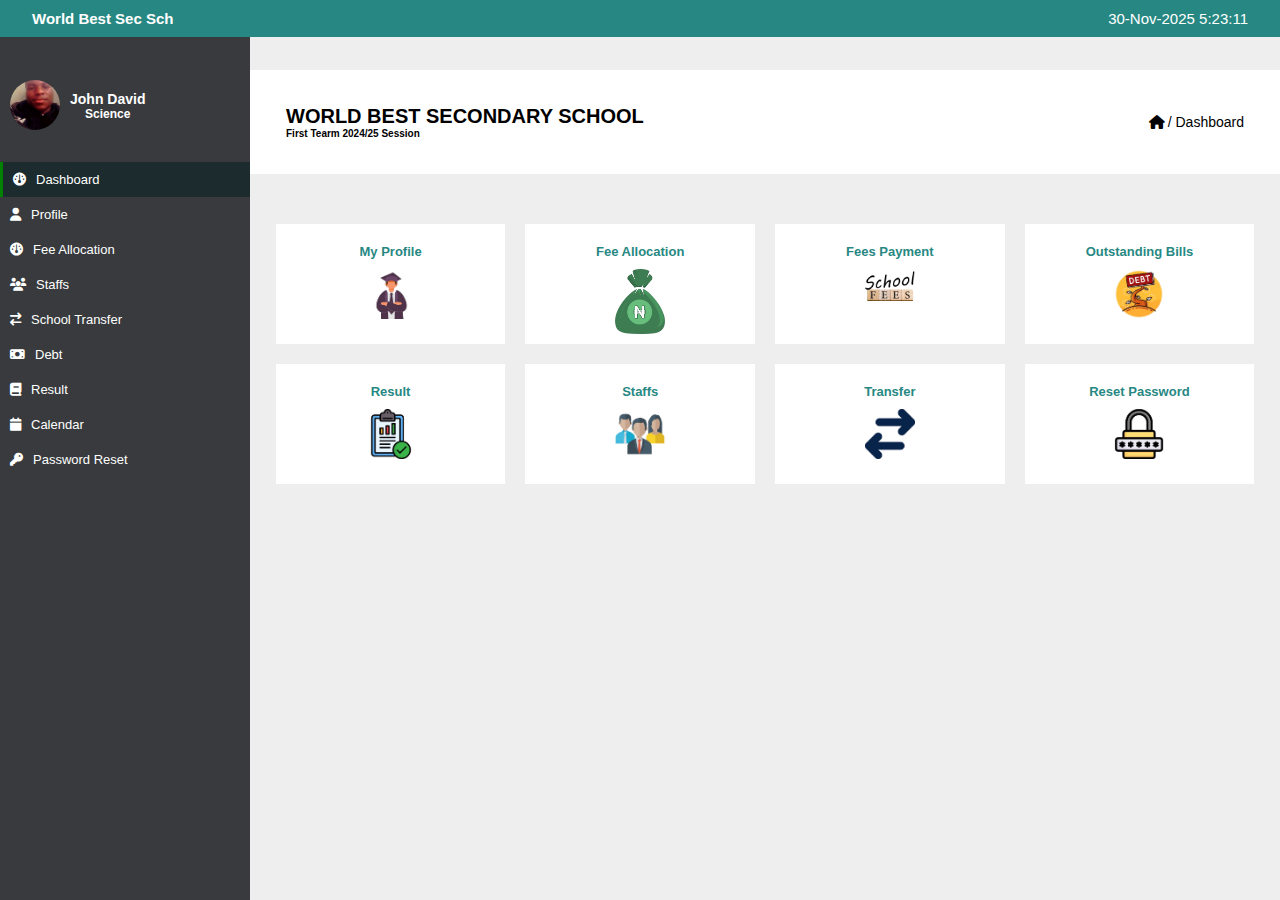
<file: index.html>
<!DOCTYPE html>
<html lang="en">
  <head>
    <meta charset="UTF-8" />
    <meta name="viewport" content="width=device-width, initial-scale=1.0" />
    <meta name="description" content="The best school Nigeria" />
    <meta name="keywords" content="Best, World,  School, Nigeria" />
    <meta name="author" content="Ohiomata BN" />
    <title>World Best School | Dashboard</title>
    <link rel="stylesheet" href="CSS/style.css" />
    <link rel="stylesheet" href="CSS/all.min.css" />
    <link rel="stylesheet" href="CSS/fontawesome.min.css" />
    <link
      rel="stylesheet"
      href="https://cdnjs.cloudflare.com/ajax/libs/font-awesome/6.7.2/css/all.min.css"
    />
  </head>
  <body>
    <nav class="navbar">
      <div class="container flex">
        <div class="school-name">
          <i class="fa fa-bars js-show"></i>
          <h2>World Best Sec Sch</h2>
        </div>
        <div class="current-date-time">
          <p>30-Nov-2025 5:23:11</p>
        </div>
      </div>
    </nav>

    <div class="divider">
      <nav class="sidebar" id="js-sidebar">
        <i class="fa fa-times js-close"></i>
        <div class="profile">
          <div class="profile-img">
            <img
              src="Student_Profile_Image/Snapchat-1599006824~2.jpg"
              alt="Profile Img"
            />
          </div>
          <div class="name">
            <h4>John David</h4>
            <h6>Science</h6>
          </div>
        </div>
        <ul>
          <li class="active">
            <a href="#"><i class="fa fa-dashboard"></i>Dashboard</a>
          </li>
          <li>
            <a href="HTML/profile.html"> <i class="fa fa-user"></i>Profile</a>
          </li>
          <li>
            <a href="#"><i class="fa fa-dashboard"></i>Fee Allocation</a>
          </li>
          <li>
            <a href="#"><i class="fa fa-users"></i>Staffs</a>
          </li>
          <li>
            <a href="#"
              ><i class="fa fa-arrow-right-arrow-left"></i>School Transfer</a
            >
          </li>
          <li>
            <a href="#"><i class="fa fa-money-bill"></i>Debt</a>
          </li>
          <li>
            <a href="HTML/result.html"><i class="fa fa-book"></i>Result</a>
          </li>
          <li>
            <a href="#"><i class="fa fa-calendar"></i>Calendar</a>
          </li>
          <li>
            <a href="#"><i class="fa fa-key"></i>Password Reset</a>
          </li>
        </ul>
      </nav>

      <main>
        <div class="header flex">
          <div class="school_name">
            <h1>WORLD BEST SECONDARY SCHOOL</h1>
            <h4>First Tearm 2024/25 Session</h4>
          </div>
          <div>
            <i class="fa fa-home"></i>
            <span>/ Dashboard</span>
          </div>
        </div>

        <div class="main-content flex">
          <div class="container">
            <div class="grid js-dashboard-container">
              <!--These serve as a placeholder so that for any reason the netword is slow this can be rendered before the content-->
              <div class="card"></div>
              <div class="card"></div>
              <div class="card"></div>
              <div class="card"></div>
              <div class="card"></div>
              <div class="card"></div>
              <div class="card"></div>
              <div class="card"></div>
            </div>
          </div>
        </div>
      </main>
    </div>
    <script src="JavaScript/script.js" type="module"></script>
  </body>
</html>
</file>
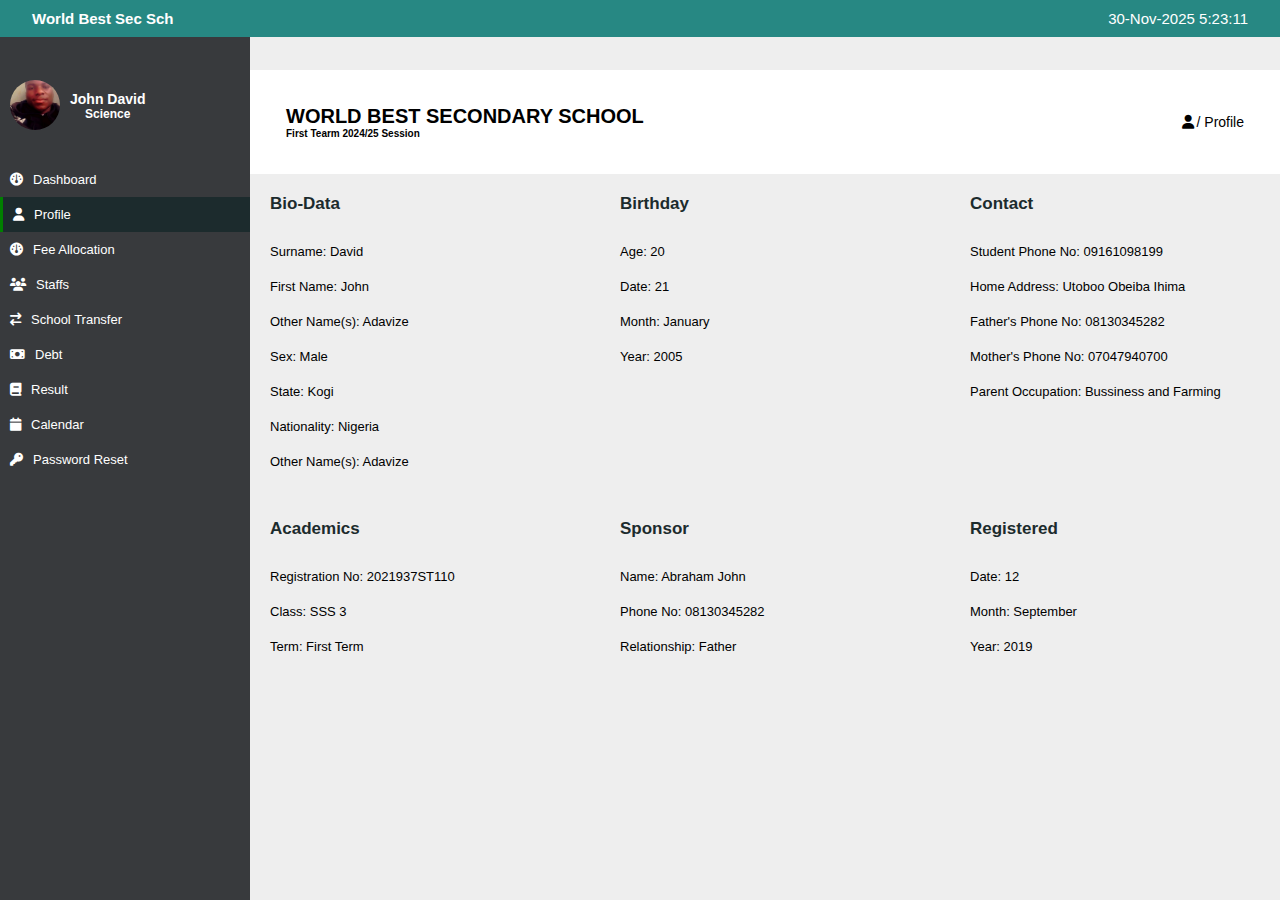
<file: HTML/profile.html>
<!DOCTYPE html>
<html lang="en">
  <head>
    <meta charset="UTF-8" />
    <meta name="viewport" content="width=device-width, initial-scale=1.0" />
    <meta name="description" content="The best school Nigeria" />
    <meta name="keywords" content="Best, World,  School, Nigeria" />
    <meta name="author" content="Ohiomata BN" />
    <title>World Best School | Profile</title>
    <link rel="stylesheet" href="../CSS/style.css" />
    <link rel="stylesheet" href="../CSS/profile.css" />
    <link rel="stylesheet" href="../CSS/all.min.css" />
    <link rel="stylesheet" href="../CSS/fontawesome.min.css" />
    <link
      rel="stylesheet"
      href="https://cdnjs.cloudflare.com/ajax/libs/font-awesome/6.7.2/css/all.min.css"
    />
  </head>

  <body>
    <nav class="navbar">
      <div class="container flex">
        <div class="school-name">
          <i class="fa fa-bars js-show"></i>
          <h2>World Best Sec Sch</h2>
        </div>
        <div class="current-date-time">
          <p>30-Nov-2025 5:23:11</p>
        </div>
      </div>
    </nav>

    <div class="divider">
      <nav class="sidebar" id="js-sidebar">
        <i class="fa fa-times js-close"></i>
        <div class="profile">
          <div class="profile-img">
            <img
              src="../Student_Profile_Image/Snapchat-1599006824~2.jpg"
              alt="Profile Img"
            />
          </div>
          <div class="name">
            <h4>John David</h4>
            <h6>Science</h6>
          </div>
        </div>
        <ul>
          <li>
            <a href="../index.html"><i class="fa fa-dashboard"></i>Dashboard</a>
          </li>
          <li class="active">
            <a href="HTML/profile.html"> <i class="fa fa-user"></i>Profile</a>
          </li>
          <li>
            <a href="#"><i class="fa fa-dashboard"></i>Fee Allocation</a>
          </li>
          <li>
            <a href="#"><i class="fa fa-users"></i>Staffs</a>
          </li>
          <li>
            <a href="#"
              ><i class="fa fa-arrow-right-arrow-left"></i>School Transfer</a
            >
          </li>
          <li>
            <a href="#"><i class="fa fa-money-bill"></i>Debt</a>
          </li>
          <li>
            <a href="result.html"><i class="fa fa-book"></i>Result</a>
          </li>
          <li>
            <a href="#"><i class="fa fa-calendar"></i>Calendar</a>
          </li>
          <li>
            <a href="#"><i class="fa fa-key"></i>Password Reset</a>
          </li>
        </ul>
      </nav>

      <main>
        <div class="header flex">
          <div class="school_name">
            <h1>WORLD BEST SECONDARY SCHOOL</h1>
            <h4>First Tearm 2024/25 Session</h4>
          </div>
          <div>
            <i class="fa fa-user"></i>
            <span>/ Profile</span>
          </div>
        </div>

        <div class="student-data">
          <ul class="bio-data">
            <h2>Bio-Data</h2>
            <li>Surname: David</li>
            <li>First Name: John</li>
            <li>Other Name(s): Adavize</li>
            <li>Sex: Male</li>
            <li>State: Kogi</li>
            <li>Nationality: Nigeria</li>
            <li>Other Name(s): Adavize</li>
          </ul>
          <ul class="birthday">
            <h2>Birthday</h2>
            <li>Age: 20</li>
            <li>Date: 21</li>
            <li>Month: January</li>
            <li>Year: 2005</li>
          </ul>
          <ul class="Contact">
            <h2>Contact</h2>
            <li>Student Phone No: 09161098199</li>
            <li>Home Address: Utoboo Obeiba Ihima</li>
            <li>Father's Phone No: 08130345282</li>
            <li>Mother's Phone No: 07047940700</li>
            <li>Parent Occupation: Bussiness and Farming</li>
          </ul>
          <ul class="academics">
            <h2>Academics</h2>
            <li>Registration No: 2021937ST110</li>
            <li>Class: SSS 3</li>
            <li>Term: First Term</li>
          </ul>
          <ul class="sponsor">
            <h2>Sponsor</h2>
            <li>Name: Abraham John</li>
            <li>Phone No: 08130345282</li>
            <li>Relationship: Father</li>
          </ul>
          <ul class="registered">
            <h2>Registered</h2>
            <li>Date: 12</li>
            <li>Month: September</li>
            <li>Year: 2019</li>
          </ul>
        </div>
      </main>
    </div>
  </body>
</html>
</file>
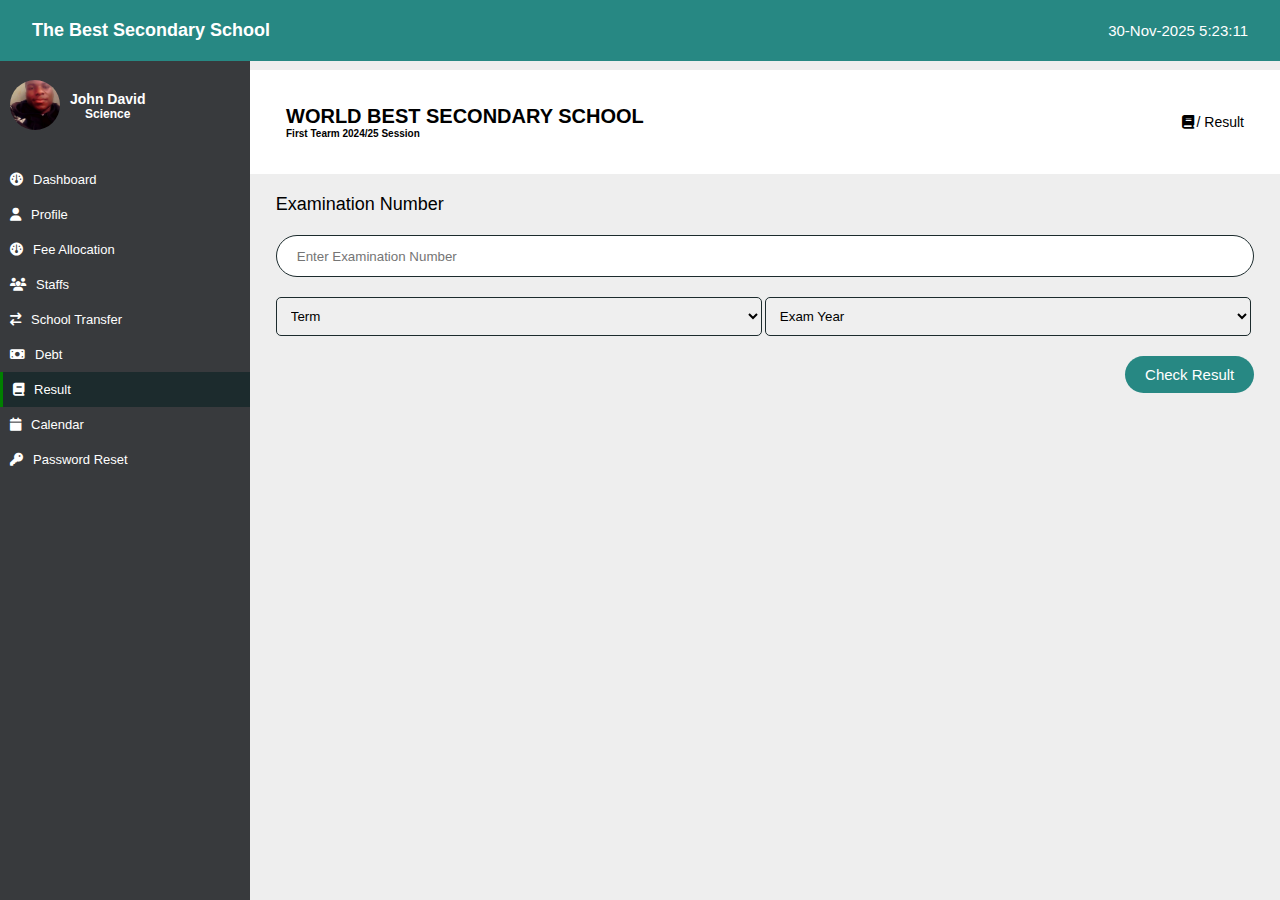
<file: HTML/result.html>
<!DOCTYPE html>
<html lang="en">
  <head>
    <meta charset="UTF-8" />
    <meta name="viewport" content="width=device-width, initial-scale=1.0" />
    <meta name="description" content="The best school Nigeria" />
    <meta name="keywords" content="Best, World,  School, Nigeria" />
    <meta name="author" content="Ohiomata BN" />
    <title>World Best School | Result</title>
    <link rel="stylesheet" href="../CSS/style.css" />
    <link rel="stylesheet" href="../CSS/result.css" />
    <link rel="stylesheet" href="../CSS/all.min.css" />
    <link rel="stylesheet" href="../CSS/fontawesome.min.css" />
    <link
      rel="stylesheet"
      href="https://cdnjs.cloudflare.com/ajax/libs/font-awesome/6.7.2/css/all.min.css"
    />
  </head>
  <body>
    <nav class="navbar">
      <div class="container flex">
        <div class="school-name">
          <i class="fa fa-bars js-show"></i>
          <h2>The Best Secondary School</h2>
        </div>
        <div class="current-date-time">
          <p>30-Nov-2025 5:23:11</p>
        </div>
      </div>
    </nav>

    <div class="divider">
      <nav class="sidebar" id="js-sidebar">
        <i class="fa fa-times js-close"></i>
        <div class="profile">
          <div class="profile-img">
            <img
              src="../Student_Profile_Image/Snapchat-1599006824~2.jpg"
              alt="Profile Img"
            />
          </div>
          <div class="name">
            <h4>John David</h4>
            <h6>Science</h6>
          </div>
        </div>
        <ul>
          <li>
            <a href="../index.html"><i class="fa fa-dashboard"></i>Dashboard</a>
          </li>
          <li>
            <a href="profile.html"> <i class="fa fa-user"></i>Profile</a>
          </li>
          <li>
            <a href="#"><i class="fa fa-dashboard"></i>Fee Allocation</a>
          </li>
          <li>
            <a href="#"><i class="fa fa-users"></i>Staffs</a>
          </li>
          <li>
            <a href="#"
              ><i class="fa fa-arrow-right-arrow-left"></i>School Transfer</a
            >
          </li>
          <li>
            <a href="#"><i class="fa fa-money-bill"></i>Debt</a>
          </li>
          <li class="active">
            <a href="#"><i class="fa fa-book"></i>Result</a>
          </li>
          <li>
            <a href="#"><i class="fa fa-calendar"></i>Calendar</a>
          </li>
          <li>
            <a href="#"><i class="fa fa-key"></i>Password Reset</a>
          </li>
        </ul>
      </nav>

      <main>
        <div class="header flex">
          <div class="school_name">
            <h1>WORLD BEST SECONDARY SCHOOL</h1>
            <h4>First Tearm 2024/25 Session</h4>
          </div>
          <div>
            <i class="fa fa-book"></i>
            <span>/ Result</span>
          </div>
        </div>

        <div class="exam_no">
          <div class="container">
            <label for="exam-no">Examination Number</label>
            <input
              type="text"
              name="exam_no"
              id="exam-no"
              placeholder="Enter Examination Number"
            />
            <select name="term" id="term">
              <option value="">Term</option>
              <option value="First Term">First Term</option>
              <option value="Second Term">Second Term</option>
              <option value="Third Term">Third Term</option>
            </select>
            <select name="year" id="year">
              <option value="exam-year">Exam Year</option>
              <option value="2024/25">2024/25</option>
              <option value="2023/24">2023/24</option>
              <option value="2022/23">2022/23</option>
              <option value="2021/22">2021/22</option>
            </select>
            <button class="check-result">Check Result</button>
          </div>
        </div>

        <div class="result">
          <!--If result is not found this will be use to notify the user-->
          <p class="error"></p>
        </div>
      </main>
    </div>

    <script src="../JavaScript/result.js" type="module"></script>
  </body>
</html>
</file>
<file: CSS/style.css>
/*Global Styles*/
*{
  margin: 0;
  padding: 0;
  box-sizing: border-box;
}

:root {
  --primary-color: #278883;
  --white: #fff;
  --black: #1c2b2d;;
  --grey: #eee;
  --dark-grey: #383a3d;
}

html{
  font-size: 10px;
}

body{
  background-color:var(--grey);
  font-family: Verdana, Geneva, Tahoma, sans-serif;
  overflow-x: hidden;
}

.container{
  width: 95%;
  margin: auto;
}

ul{
  list-style: none;
}

h1{
  font-size: 1.7rem;
}

a{
  text-decoration: none;
  color: var(--white);
}

.flex{
  display: flex;
  align-items: center;
  justify-content: space-between;
}

.grid{
  display: grid;
  grid-template-columns: 1fr 1fr 1fr 1fr;
  gap: 20px;
}

.divider{
  position: relative;
  margin-top: 70px;
}

/*styles for the nabar*/
.navbar{
  background-color: var(--primary-color);
  position: fixed;
  top: 0;
  left: 0;
  right: 0;
  z-index: 10;
  color: var(--white);
  padding: 10px 0;
}

.navbar h2{
  display: inline-block;
}

.navbar .fa-bars{
  font-size: 2.5rem;
  padding: 0;
  display: none;
  cursor: pointer;
}

.navbar p{
  font-size: 1.5rem;
}

/*Sidebar*/
.sidebar{
  background-color: var(--dark-grey);
  position: fixed;
  top: 0;
  bottom: 0;
  width: 250px;
  overflow-y: scroll;
  scrollbar-width: none;
  scroll-behavior: smooth;
  transition: .5s;
}

.sidebar ul li{
  padding: 10px;
}

.fa-times{
  float: right;
  font-size: 4rem;
  color: var(--white);
  padding: 10px;
  display: none !important;
  cursor: pointer;
}

/* Styles for the profile image nested in sidebar*/

.profile{
  display: flex;
  align-items: center;
  padding: 80px 10px 30px 10px;
  color: var(--white);
}

.profile-img img{
  width: 50px;
  height: 50px;
  border-radius: 50%;
  object-fit: cover;
}

.name{
  padding: 10px;
}

.name h4{
  font-size: 1.4rem;
  text-align: center;
}

.name h6{
  font-size: 1.2rem;
  text-align: center;
}

ul li a, ul li a .fa{
  font-size: 1.3rem;
}

ul li a .fa{
  padding-right:10px;
}

.active{
  background-color: var(--black);
  border-left: 3px solid green;
}

/*Styles for the main content*/
main{
  margin-left: 250px;
  margin-bottom: 20px;
}

/*Header*/
.header{
  background-color: var(--white);
  padding: 35px 36px;
}

.header h1{
  font-size: 2rem;
}

.header span, .header .fa{
  font-size: 1.4rem;
}

/*Main Content*/
.main-content{
  margin-top: 50px;
}
.card{
  width: 100%;
  height: 120px;
  background-color: var(--white);
  text-align: center;
  padding: 20px;
}

.card img{
  width: 50px;
  padding-top: 10px;
}

.card h3{
  font-size: 1.3rem;
  color: var(--primary-color);
}


/*Media quires for the responsivness of the webpage*/

@media (max-width: 1100px) {
  .grid{
    grid-template-columns: 1fr 1fr 1fr;
    gap: 10px;
  }

}


@media (max-width: 700px) {
  .grid{
    grid-template-columns: 1fr 1fr;
  }

  .sidebar{
    margin-left: -250px;
    z-index: 100;
  }

  main{
    margin-left: 0;
  }

  .navbar .fa-bars, .fa-times{
    display: inline-block !important;
  }

  .current-date-time{
    display: none;
  }
}

@media (max-width: 450px) {
  .grid{
    grid-template-columns: 1fr;
  }
}
</file>
<file: CSS/profile.css>
.student-data{
  display: grid;
  grid-template-columns: 1fr 1fr 1fr;
  gap: 20px;
}

ul h2{
  font-size: 1.7rem;
  padding: 20px;
  color: var(--black);
}

ul li{
  font-size: 1.3rem;
  padding: 10px 20px;
}

@media (max-width: 700px) {
  .student-data{
    grid-template-columns: 1fr 1fr;
  }
}

@media (max-width: 450px) {
  .student-data{
    grid-template-columns: 1fr;
  }
}
</file>
<file: CSS/result.css>
label{
  display: inline-block;
  font-size: 1.8rem;
  margin: 20px 0;
}

input{
  width: 100%;
  height: 40px;
  border: none;
  outline: none;
  border: 1px solid var(--black);
  border-radius: 40px;
  padding: 20px;
}

input:focus{
  border: 2px solid var(--primary-color);
  box-shadow: 0 0 30px rgba(39, 136, 131, 0.50);
}

select{
  display: inline-block;
  clear: both;
  width: 49.7%;
  margin-top: 20px;
  padding: 10px;
  border: 1px solid var(--black);
  border-radius: 5px;
  outline: none;
}

select:focus{
  border: 2px solid var(--primary-color);
  box-shadow: 0 0 30px rgba(39, 136, 131, 0.50);
}

button{
  background-color: var(--primary-color);
  color: var(--white);
  padding: 10px 20px;
  border: none;
  outline: none;
  border-radius: 30px;
  float: right;
  font-size: 1.5rem;
  margin-top: 20px;
  cursor: pointer;
  transition: .5s;
}

button:hover{
  background-color: var(--white);
  border: 1px solid var(--primary-color);
  color: var(--primary-color);
}

/*Styles for the result*/
.result{
  clear: both;
  margin-top: 100px;
}

.border{
  border: 1px solid;
  padding: 20px;
}

.school-name h2{
  font-size: 1.8rem;
  text-align: center;
  padding: 10px 0;
}

.student-details h2{
  font-size: 1.5rem;
  padding: 10px;
}

.student-details h5{
  font-size: 1.3rem;
  padding: 5px 10px;
}

img.passport{
  width: 120px;
  height: 120px;
  object-fit: contain;
  padding-top: 20px;
}

/*styles for the student result*/
table{
  width: 100%;
  overflow: scroll;
}

th{
  text-align: start;
  font-size: 1.5rem;
  font-weight: bold;
  padding: 10px;
}

td{
  font-size: 1.3rem;
  padding: 5px 10px;
}

tr{
}

th:first-child, td:first-child{
  width: 5%;
  text-align: center;
}

/*Styles for the error message if the input is invalid*/
.error{
  font-size: 2.5rem;
  color: red;
  text-align: center;
}
</file>
